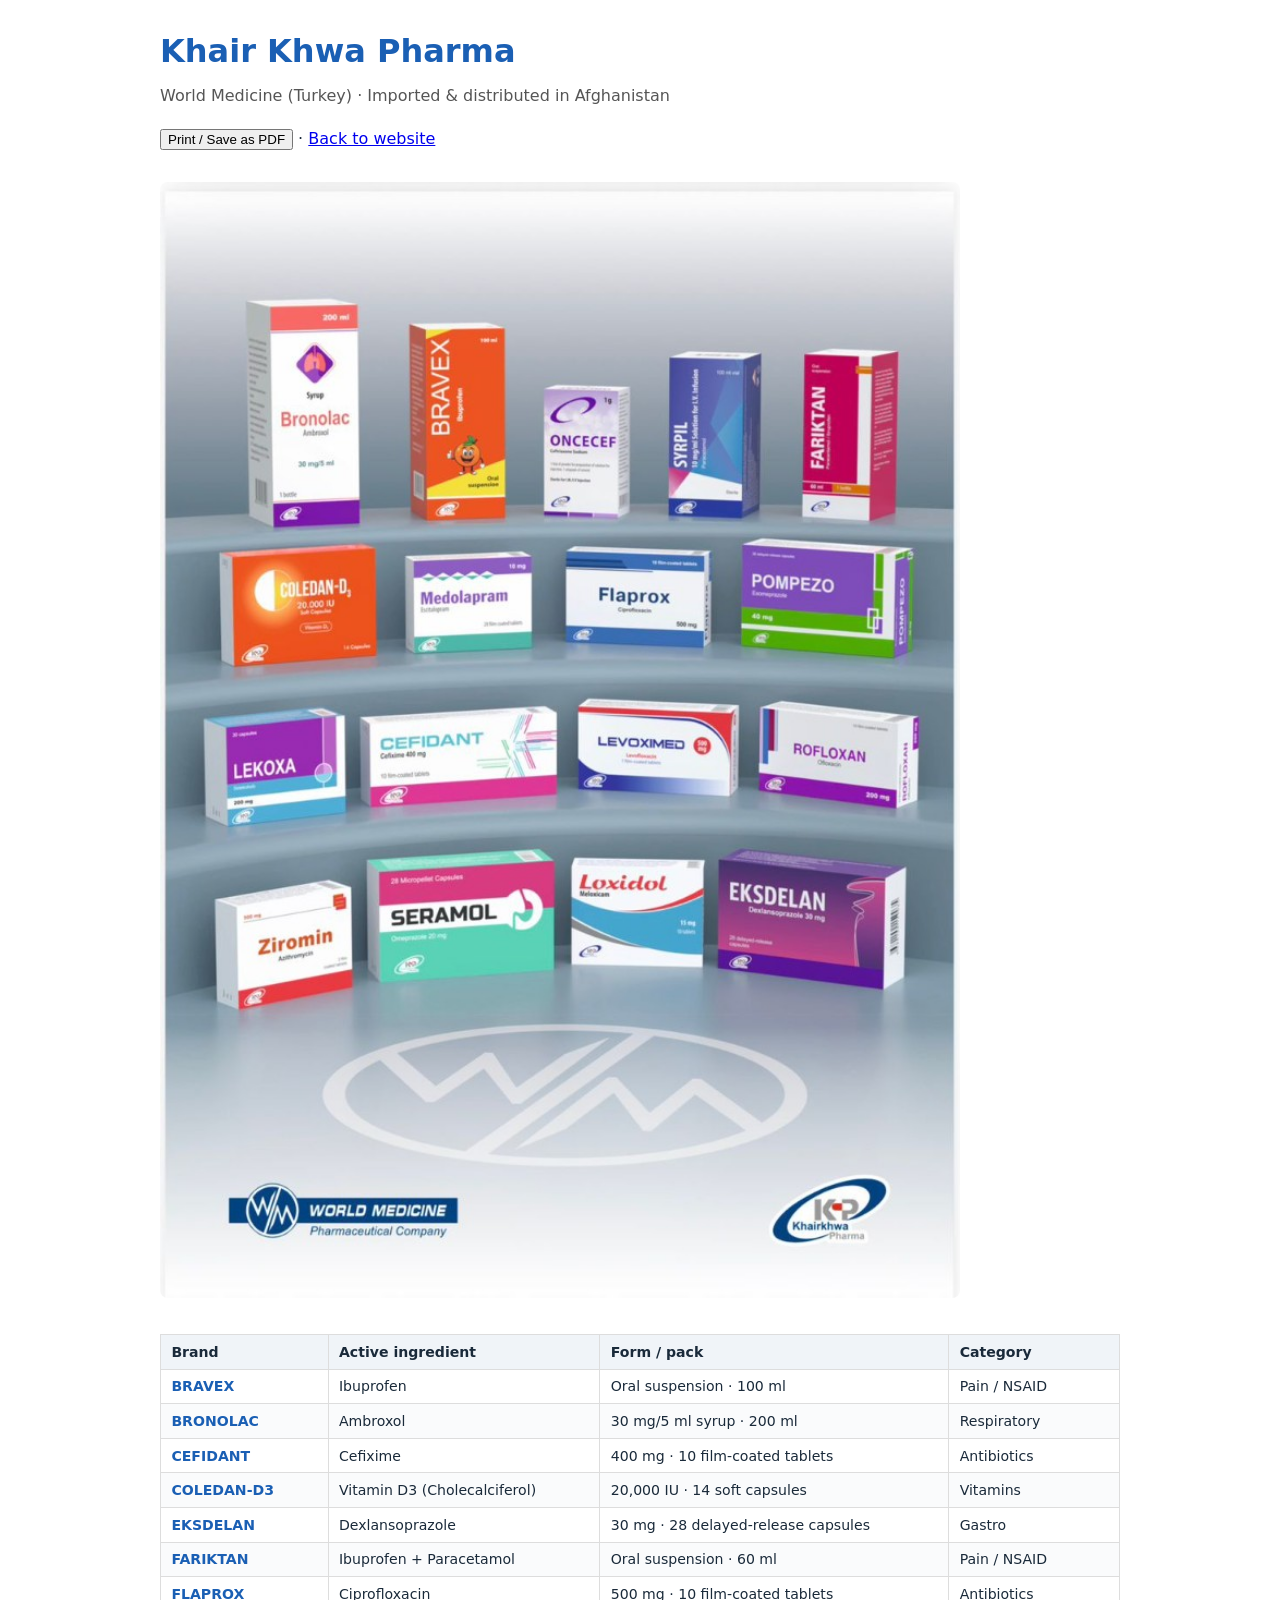
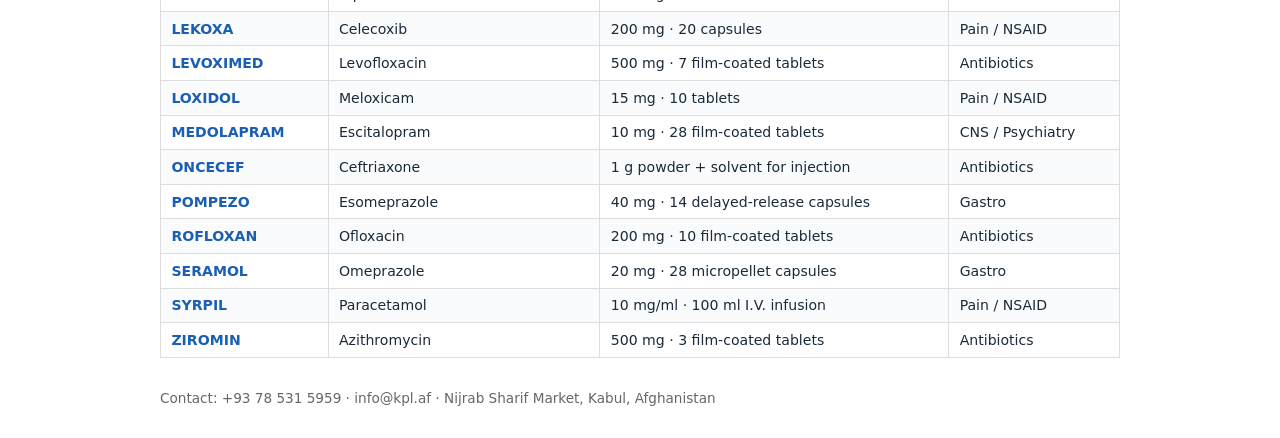
<file: catalog.html>
<!DOCTYPE html>
<html lang="en">
<head>
  <meta charset="UTF-8" />
  <meta name="viewport" content="width=device-width, initial-scale=1.0" />
  <title>Khair Khwa Pharma — Product Catalog</title>
  <link rel="icon" href="assets/logo.png" type="image/png" />
  <style>
    body { font-family: system-ui, sans-serif; max-width: 960px; margin: 2rem auto; padding: 0 1rem; color: #1a2a3a; }
    h1 { color: #1a5fb4; margin-bottom: 0.25rem; }
    .sub { color: #555; margin-bottom: 1.5rem; }
    table { width: 100%; border-collapse: collapse; margin-top: 1rem; font-size: 0.88rem; }
    th, td { border: 1px solid #ddd; padding: 0.55rem 0.65rem; text-align: left; vertical-align: top; }
    th { background: #f0f4f8; }
    tr:nth-child(even) { background: #fafbfc; }
    .brand { font-weight: 700; color: #1a5fb4; }
    .note { margin-top: 2rem; font-size: 0.85rem; color: #666; }
    .cover { max-width: 100%; border-radius: 8px; margin: 1rem 0; }
    @media print { .no-print { display: none; } .cover { max-height: 200px; object-fit: contain; } }
  </style>
</head>
<body>
  <h1>Khair Khwa Pharma</h1>
  <p class="sub">World Medicine (Turkey) · Imported &amp; distributed in Afghanistan</p>
  <p class="no-print"><button onclick="window.print()">Print / Save as PDF</button> · <a href="index.html">Back to website</a></p>
  <img class="cover no-print" src="assets/products-catalog.jpg" alt="Khair Khwa Pharma product range" width="800" loading="lazy" />
  <table>
    <thead>
      <tr>
        <th>Brand</th>
        <th>Active ingredient</th>
        <th>Form / pack</th>
        <th>Category</th>
      </tr>
    </thead>
    <tbody id="rows"></tbody>
  </table>
  <p class="note">Contact: +93 78 531 5959 · info@kpl.af · Nijrab Sharif Market, Kabul, Afghanistan</p>
  <script type="module">
    import { products } from "./js/products.data.js";
    const tbody = document.getElementById("rows");
    const catLabel = {
      antibiotics: "Antibiotics",
      vitamins: "Vitamins",
      pain: "Pain / NSAID",
      respiratory: "Respiratory",
      gastro: "Gastro",
      cns: "CNS / Psychiatry",
    };
    tbody.innerHTML = products
      .map(
        (p) => `<tr>
          <td class="brand">${p.name.en}</td>
          <td>${p.generic?.en || "—"}</td>
          <td>${p.form?.en || ""}</td>
          <td>${catLabel[p.category] || p.category}</td>
        </tr>`
      )
      .join("");
  </script>
</body>
</html>
</file>
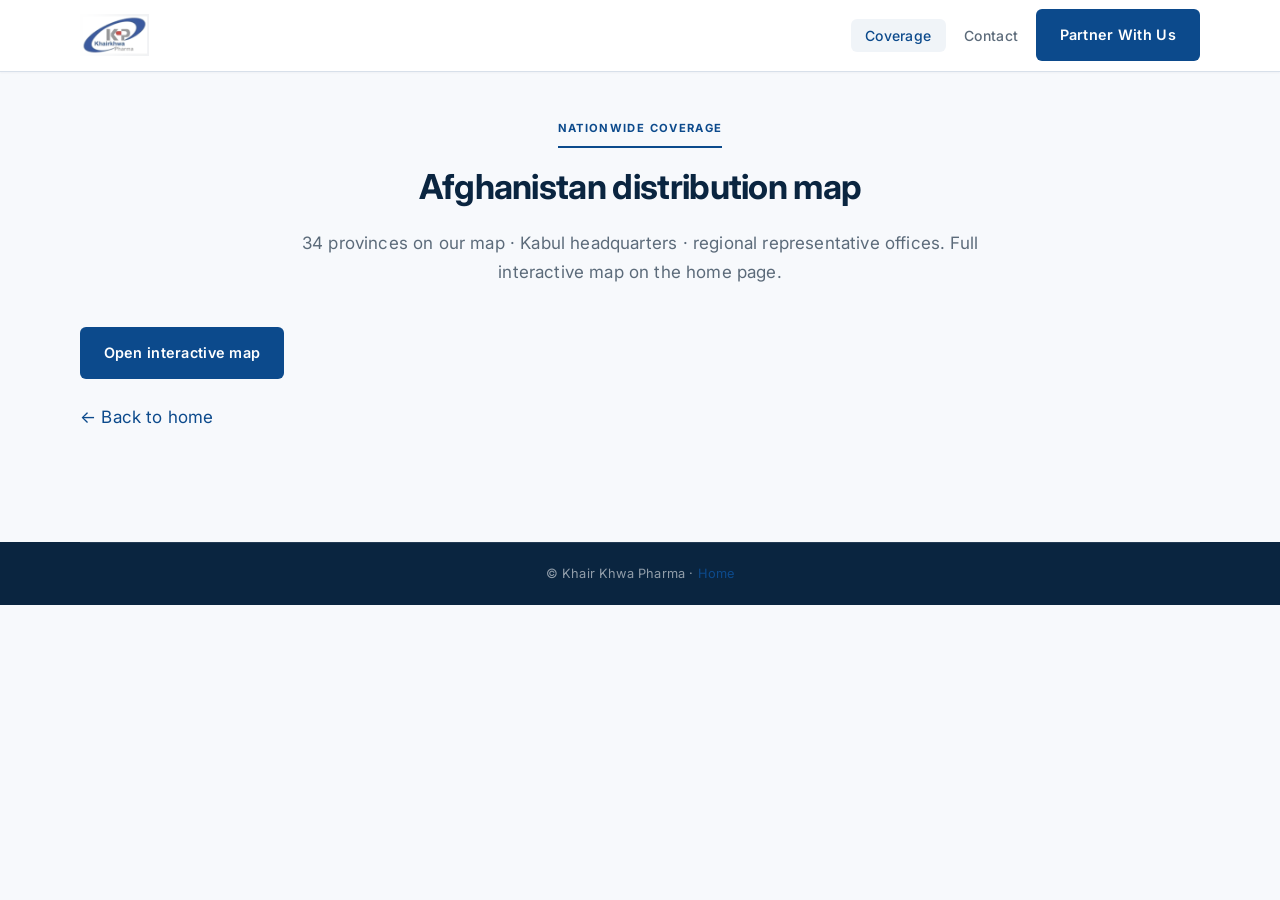
<file: coverage.html>
<!DOCTYPE html>
<html lang="en" dir="ltr">
<head>
  <meta charset="UTF-8" />
  <meta name="viewport" content="width=device-width, initial-scale=1.0" />
  <meta name="description" content="Nationwide pharmaceutical distribution across Afghanistan — Kabul HQ and regional representatives." />
  <title>Coverage Map | Khair Khwa Pharma</title>
  <link rel="icon" href="assets/logo.png" type="image/png" />
  <link rel="stylesheet" href="css/site.bundle.css" />
</head>
<body class="site-pro site-calm">
  <header class="header is-scrolled">
    <nav class="nav container" aria-label="Primary">
      <a href="index.html" class="logo logo--brand">
        <img src="assets/logo.png" alt="Khair Khwa Pharma" class="logo-img" width="180" height="103" />
      </a>
      <ul class="nav-links">
        <li><a href="index.html#network" class="nav-link active">Coverage</a></li>
        <li><a href="index.html#contact" class="nav-link">Contact</a></li>
        <li><a href="index.html#contact?partner=1" class="btn btn-primary">Partner With Us</a></li>
      </ul>
    </nav>
  </header>
  <main class="section" style="padding-top:7rem">
    <div class="container">
      <div class="section-header">
        <span class="section-tag">Nationwide Coverage</span>
        <h1 class="section-title">Afghanistan distribution map</h1>
        <p class="section-desc">34 provinces on our map · Kabul headquarters · regional representative offices. Full interactive map on the home page.</p>
      </div>
      <p style="margin:1.5rem 0"><a href="index.html#network" class="btn btn-primary">Open interactive map</a></p>
      <p><a href="index.html">← Back to home</a></p>
    </div>
  </main>
  <footer class="footer">
    <p class="footer-bottom container">&copy; Khair Khwa Pharma · <a href="index.html">Home</a></p>
  </footer>
</body>
</html>
</file>
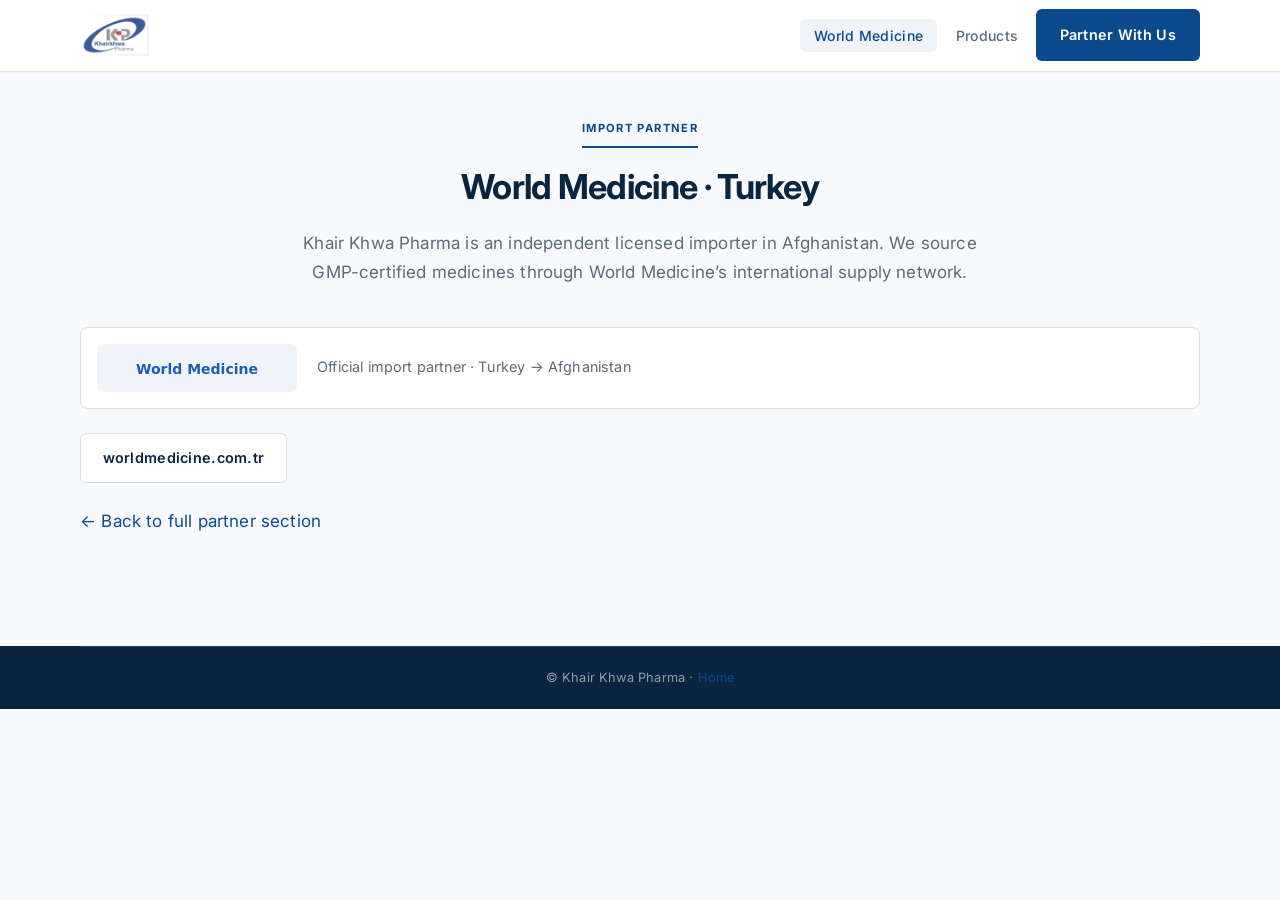
<file: partner.html>
<!DOCTYPE html>
<html lang="en" dir="ltr">
<head>
  <meta charset="UTF-8" />
  <meta name="viewport" content="width=device-width, initial-scale=1.0" />
  <meta name="description" content="Khair Khwa Pharma imports through World Medicine (Turkey) — official pharmaceutical import partner for Afghanistan." />
  <title>World Medicine Partner | Khair Khwa Pharma</title>
  <link rel="icon" href="assets/logo.png" type="image/png" />
  <link rel="stylesheet" href="css/site.bundle.css" />
</head>
<body class="site-pro site-calm">
  <header class="header is-scrolled">
    <nav class="nav container" aria-label="Primary">
      <a href="index.html" class="logo logo--brand">
        <img src="assets/logo.png" alt="Khair Khwa Pharma" class="logo-img" width="180" height="103" />
      </a>
      <ul class="nav-links">
        <li><a href="index.html#partner" class="nav-link active">World Medicine</a></li>
        <li><a href="index.html#products" class="nav-link">Products</a></li>
        <li><a href="index.html#contact?partner=1" class="btn btn-primary">Partner With Us</a></li>
      </ul>
    </nav>
  </header>
  <main class="section" style="padding-top:7rem">
    <div class="container">
      <div class="section-header">
        <span class="section-tag">Import Partner</span>
        <h1 class="section-title">World Medicine · Turkey</h1>
        <p class="section-desc">Khair Khwa Pharma is an independent licensed importer in Afghanistan. We source GMP-certified medicines through World Medicine’s international supply network.</p>
      </div>
      <div class="partner-wm-brand">
        <img src="assets/world-medicine-logo.svg" alt="World Medicine logo" width="160" height="48" />
        <p class="partner-wm-corridor">Official import partner · Turkey → Afghanistan</p>
      </div>
      <div class="partner-wm-docs" style="margin:1.5rem 0">
        <a href="https://www.worldmedicine.com.tr" target="_blank" rel="noopener noreferrer" class="btn btn-outline">worldmedicine.com.tr</a>
      </div>
      <p><a href="index.html#partner">← Back to full partner section</a></p>
    </div>
  </main>
  <footer class="footer">
    <p class="footer-bottom container">&copy; Khair Khwa Pharma · <a href="index.html">Home</a></p>
  </footer>
</body>
</html>
</file>
<file: css/site.bundle.css>
/* Consolidated styles */
@import url("theme.css");
@import url("layout.css");
@import url("animations.css");
@import url("professional.css");
@import url("cursor.css");
@import url("product-3d.css");
@import url("motion-3d.css");
@import url("site.css");
@import url("a11y.css");
@import url("network-map.css");
@import url("enhancements.css");
</file>
